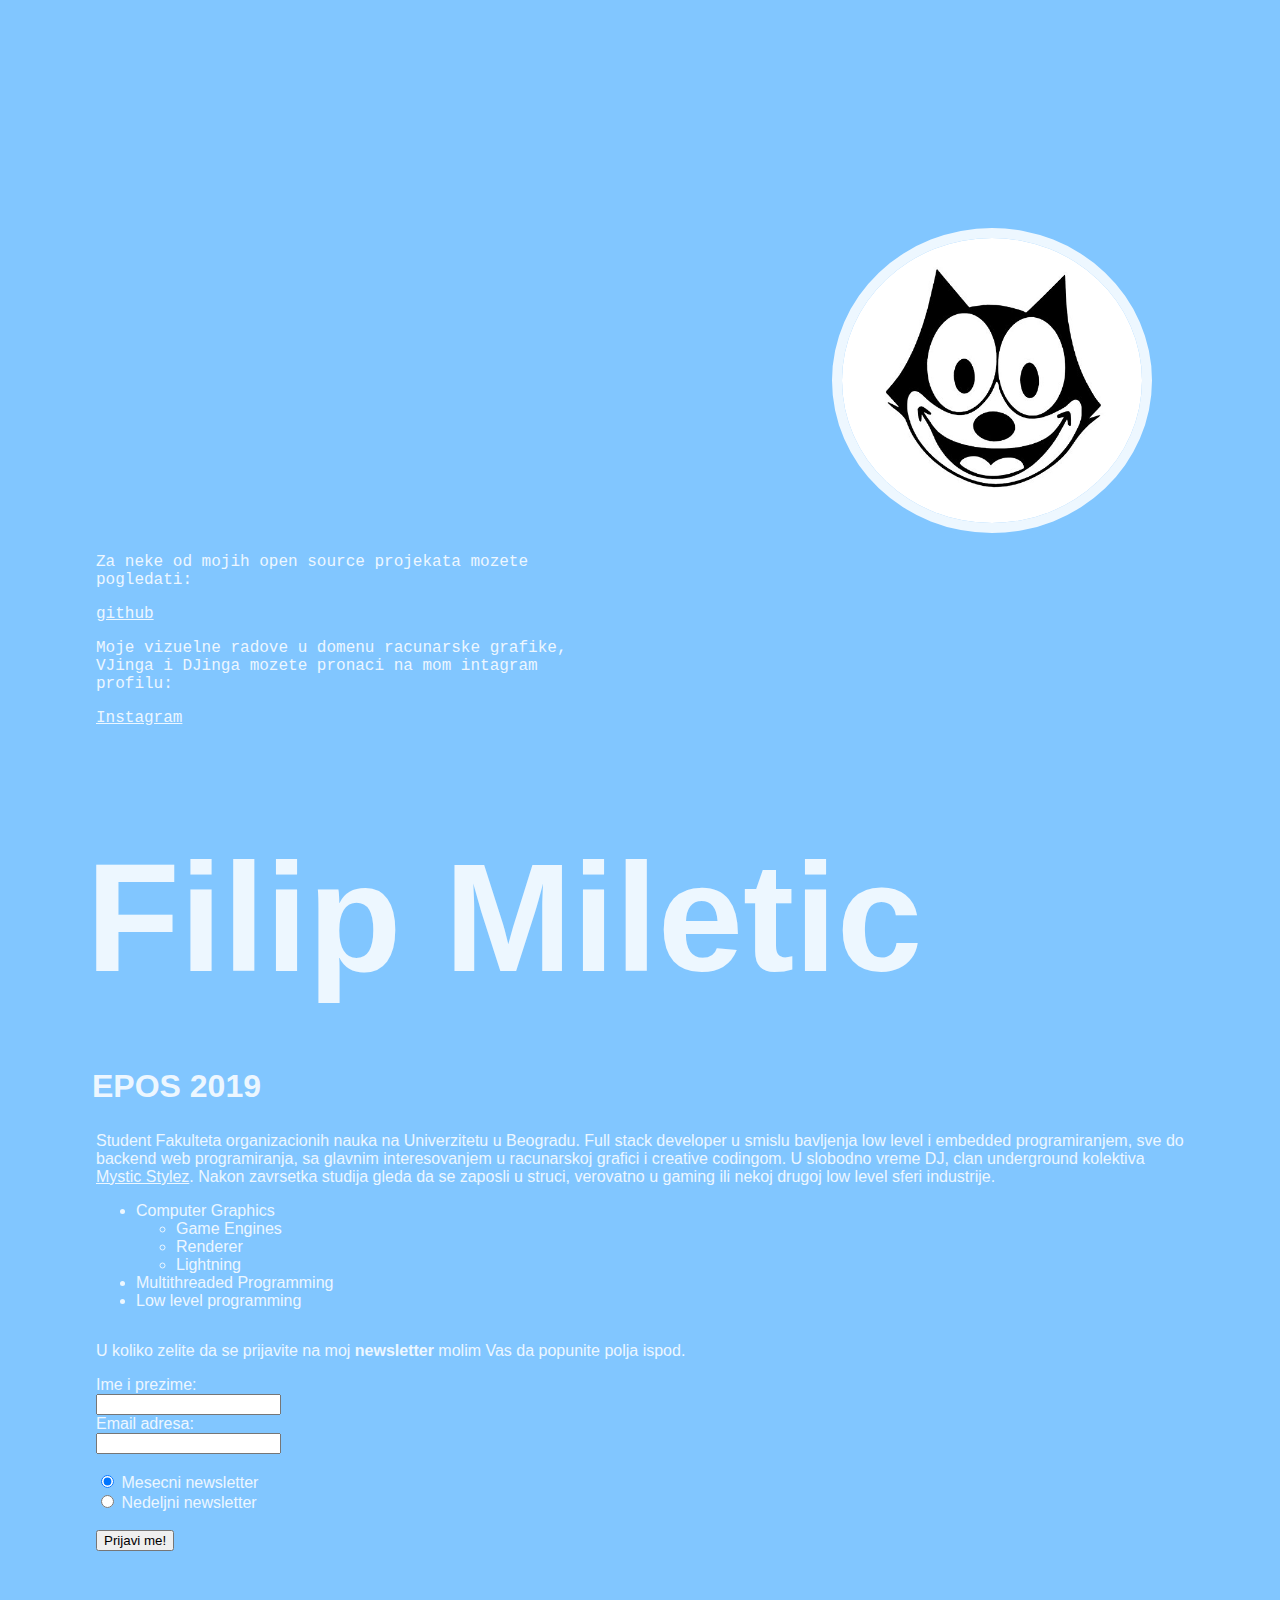
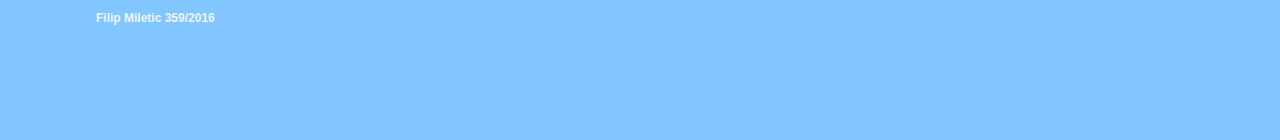
<file: index.html>
<!DOCTYPE html>
<html lang="en"><head>
    <meta charset="UTF-8">
    <meta name="viewport" content="width=device-width, initial-scale=1.0">
        <meta name="description" content="">

    <title>
            Zdravo!
    </title>
    <script src="https://ajax.googleapis.com/ajax/libs/jquery/3.4.1/jquery.min.js"></script>
    <link rel="stylesheet" href="style.css">
    
</head>
<body>

<main>
    <div class="blok">
        <div class="gore">
            <a href="https://www.instagram.com/filipm111"><img src="images/portrait.jpg" class="portrait" alt="Portrait" /></a>
            <div class="kontakt">
            	<p>Za neke od mojih open source projekata mozete pogledati:</p>
            	<a href="https://github.com/defphil">github</a>
            	<p>Moje vizuelne radove u domenu racunarske grafike, VJinga i DJinga mozete pronaci na mom intagram profilu:</p>
            	<a href="https://instagram.com/filipm111">Instagram</a>
        	</div>
        </div>


        <div class="sredina">
        	<div class="naslov">
        		<h1>Filip Miletic</h1>
        		<h2>EPOS 2019</h2>
        	</div>
            <p>Student Fakulteta organizacionih nauka na Univerzitetu u Beogradu. Full stack developer u smislu bavljenja low level i embedded programiranjem, sve do backend web programiranja, sa glavnim interesovanjem u racunarskoj grafici i creative codingom. U slobodno vreme DJ, clan underground kolektiva <a href="https://www.facebook.com/thatmysticfeed/">Mystic Stylez</a>. Nakon zavrsetka studija gleda da se zaposli u struci, verovatno u gaming ili nekoj drugoj low level sferi industrije.</p>

            <div class="lista">
	        	<ul>
				  <li>Computer Graphics
				    <ul>
				      <li>Game Engines</li>
				      <li>Renderer</li>
				      <li>Lightning</li>
				    </ul>
				  </li>
				  <li>Multithreaded Programming</li>
				  <li>Low level programming</li>
				</ul>
            </div>
        </div>

    </div>



</main>
    <div class="forma">
    	    <div class="newsletter-text">
    	    	    	    	<p>U koliko zelite da se prijavite na moj <b>newsletter</b> molim Vas da popunite polja ispod.

    </div>

		<form>
		  Ime i prezime:<br>
		  <input type="text" name="ime"><br>
		  Email adresa:<br>
		  <input type="text" name="email"><br>
		  <br>
		    <input type="radio" name="pol" value="mesecni" checked> Mesecni newsletter<br>
  			<input type="radio" name="pol" value="nedeljni"> Nedeljni newsletter<br><br>
  			<input type="submit" value="Prijavi me!">
		</form> 
    </div>

<footer>
    <div class="potpis"><p>Filip Miletic 359/2016</p></div>
</footer></body>
</html>
</file>
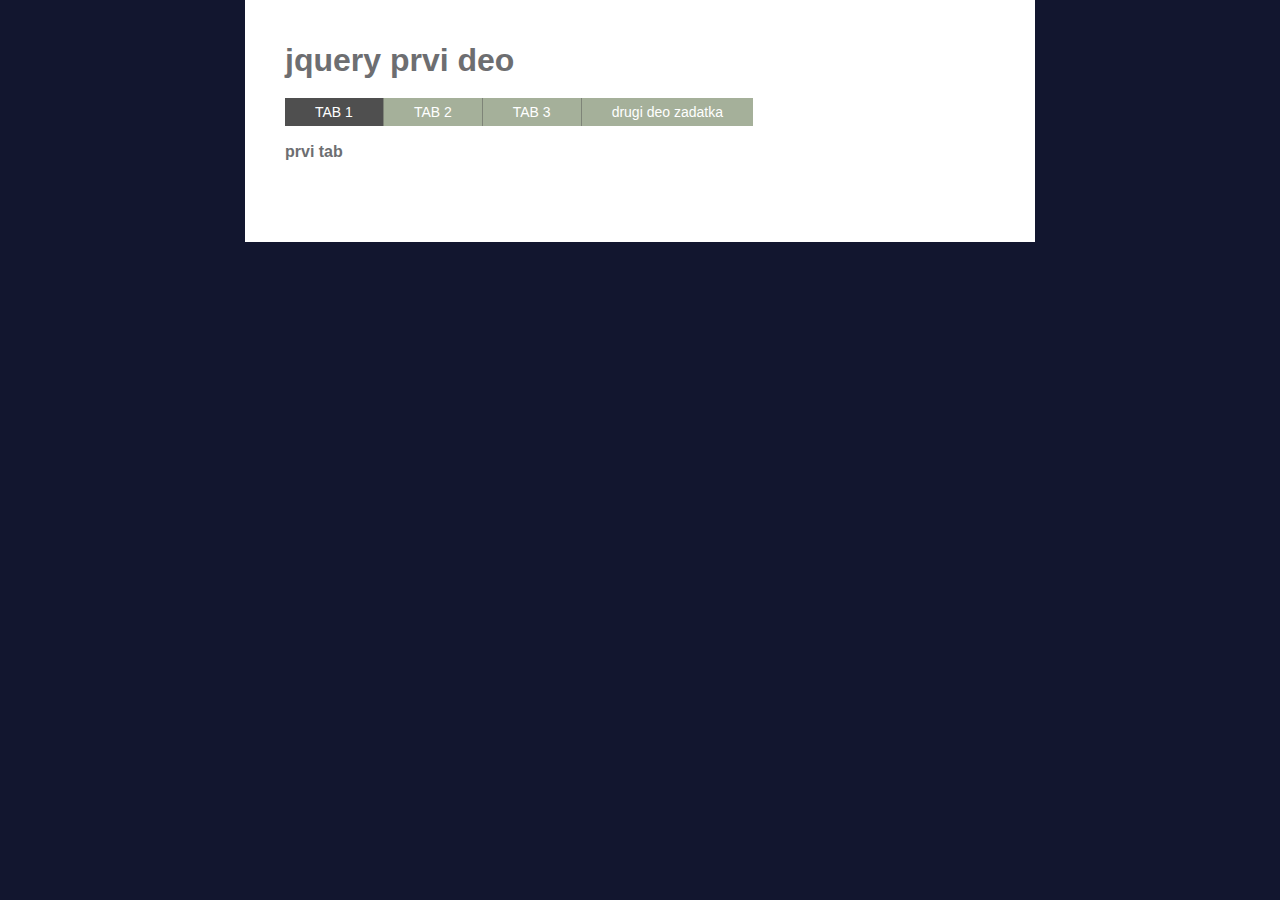
<file: jq.html>
<!DOCTYPE html>
<html lang="en"><head>
    <meta charset="UTF-8">
    <meta name="viewport" content="width=device-width, initial-scale=1.0">
    <meta name="description" content="">
    <script type="text/javascript" src="https://ajax.googleapis.com/ajax/libs/jquery/3.4.1/jquery.min.js"></script>
  
  <script type="text/javascript">
$(document).ready(function() {
	$(".tab_content").hide();
	$("ul.tabs li:first").addClass("current").show();
	$(".tab_content:first").show();
	$("ul.tabs li").click(function() {
		$("ul.tabs li").removeClass("current");
		$(this).addClass("current");
		$(".tab_content").hide();
		var activeTab = $(this).find("a").attr("href");
		$(activeTab).fadeIn();
		return false;
	});
});
</script>

</head>
<body>


<style media="all">
html, body, div, h1, h2, p, ul, li {
margin: 0;
padding: 0;
}

body {
font: 100%/1.3 arial, verdana, helvetica, sans-serif;
background: #12162F;
color: #6D6E71;
}

.wrap {
width: 710px;
margin: 0 auto;
padding: 40px;
background: #fff;
overflow: hidden;
}

ul {
list-style: none;
overflow:hidden;
margin: 0 0 1em 0;
}

.tabs li {
float: left;
overflow:hidden;
}

.tabs li a {
text-decoration: none;
font-size: 0.875em;
color: #fff;
background: #a5b09a;
padding: 0 30px;
line-height: 2em;
display: block;
border-left: 1px solid #7E8478;
}

.tabs li:first-child a {
border-left: none;
}

.tabs a:focus, .tabs a:hover {
background: #7E84f8;
}

.tabs .current a {
background: #4f4f4f;
}

.tab_content {
padding: 0 0 2em;
overflow: hidden;
}

h1, h2 {margin: 0 0 0.5em 0;}

h2 {font-size: 1em;}
</style>

<div class="wrap">
	<h1>jquery prvi deo</h1>
	<ul class="tabs">
		<li><a href="#one">TAB 1</a></li>
		<li><a href="#two">TAB 2</a></li>
		<li><a href="#three">TAB 3</a></li>
        <li><a href="#four">drugi deo zadatka</a></li>
	</ul>
		
	<div class="content" id="content" role="main">
		<div id="one" class="tab_content">
			<h2>prvi tab</h2>
		</div>
		<div id="two" class="tab_content">
			<h2>drugi tab</h2>
		</div>
		<div id="three" class="tab_content">
			<h2>treci tab</h2>
		</div>		
		<div id="four" class="tab_content">
			<a href="jq2.html">drugi deo zadatka</a>
		</div>
	</div>	
</div>


</body>
</html>
</file>
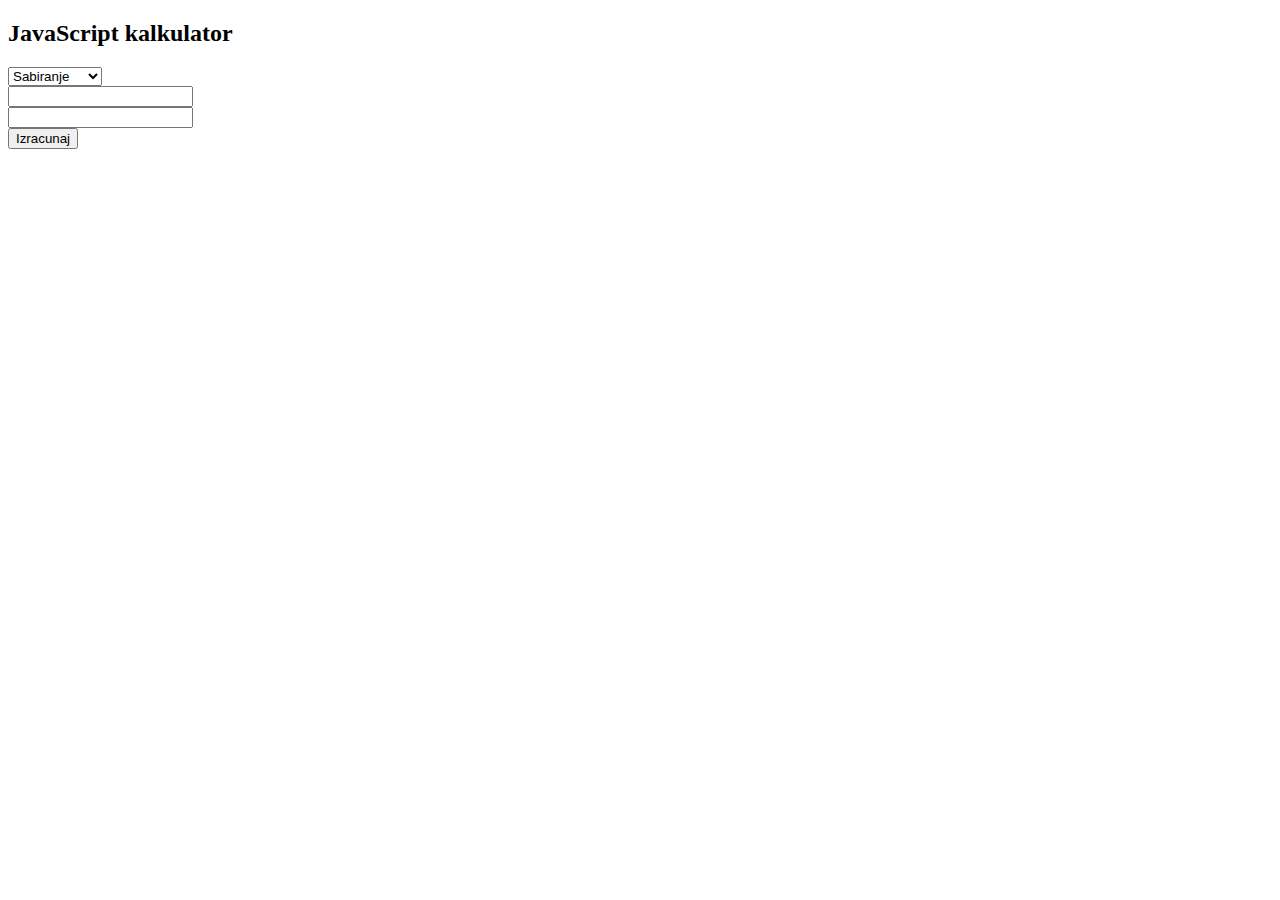
<file: kalkulator.html>
<!DOCTYPE html>
<meta charset="utf-8"/>
<body>

<h2>JavaScript kalkulator</h2>
<select name="operacije" id="operacije">
<option value="sabiranje">Sabiranje</option>
<option value="oduzimanje">Oduzimanje</option>
<option value="mnozenje">Mnozenje</option>
<option value="deljenje">Deljenje</option>
</select> <br>
<input type="text" id="x" /> <br>
<input type="text" id="y" /> <br>
<button type="button" onclick="Calculate()">Izracunaj</button>
<br>
<h1 id="result"></h1>

<script>
	function Calculate() {
		var opA = document.getElementById("x").value;
		var opB = document.getElementById("y").value;
		var lista_operacija = document.getElementById("operacije").value;
        var res;

		switch(lista_operacija) {
			case "sabiranje":
			res = parseFloat(opA) + parseFloat(opB);
				break;
			case "oduzimanje":
			res = parseFloat(opA) - parseFloat(opB);
				break;
				case "mnozenje":
			res = parseFloat(opA) * parseFloat(opB);
				break;
				case "deljenje":
			res = parseFloat(opA) / parseFloat(opB);
				break;
		}

		document.getElementById("result").innerHTML="rezultat je: "+res;
	}
</script>

</body>
</file>
<file: style.css>
html,
body {
    color: #edf7ff;
    margin: 1rem;
    padding: 2em;
    padding-top: 0em;
}

html {
    font-family: Verdana, "Helvetica Neue", "Segoe UI", Helvetica, Arial, sans-serif;
    font-size: 16px;
    overflow-y: auto
}

body {
    background-color: #81c6ff
}

a {
    -webkit-transition: color 0.2s ease-out;
    -moz-transition: color 0.2s ease-out;
    transition: color 0.2s ease-out;
    color: #edf7ff
}

a:hover {
    color: #ffba82
}

img.portrait {
    opacity: 1;
    border-radius: 50%;
    border: 10px solid #edf7ff;
    margin: 2em 2em;
    width: 300px;
    max-width: 100%;
    height: auto;
}

img.portrait:hover {
    opacity: .4;
}



main {
    display: flex;
    margin-top: 20vh
}

main .gore {
    text-align: end;
}

main .sredina h1 {
    margin-left: -10px;
    margin-bottom: 0.4em
}

main .sredina h2 {
    margin-left: -4px;
    margin-top: 0
}

main .naslov h1 {
    font-size: 12vw;
}

main .naslov h2 {
    font-size: 2em;
}

main .kontakt {
    margin-top: -2em;
    display: flex;
    flex-wrap: wrap;
    font-family: monospace;
    max-width: 500px;
    text-align: left;
}

footer .potpis {
    font-weight: bold;
    font-size: 1em;
}

@media screen and (max-width: 980px) {
    main {
        display: block;
        margin-top: 0
    }
    main .gore {
        text-align: center
    }
    main .sredina h1 {
        margin-top: 0
    }
}

footer {
    display: flex;
    margin-top: 3rem;
    font-size: 0.75rem
}

@media screen and (max-width: 980px) {
    footer {
        display: block
    }
}
</file>
